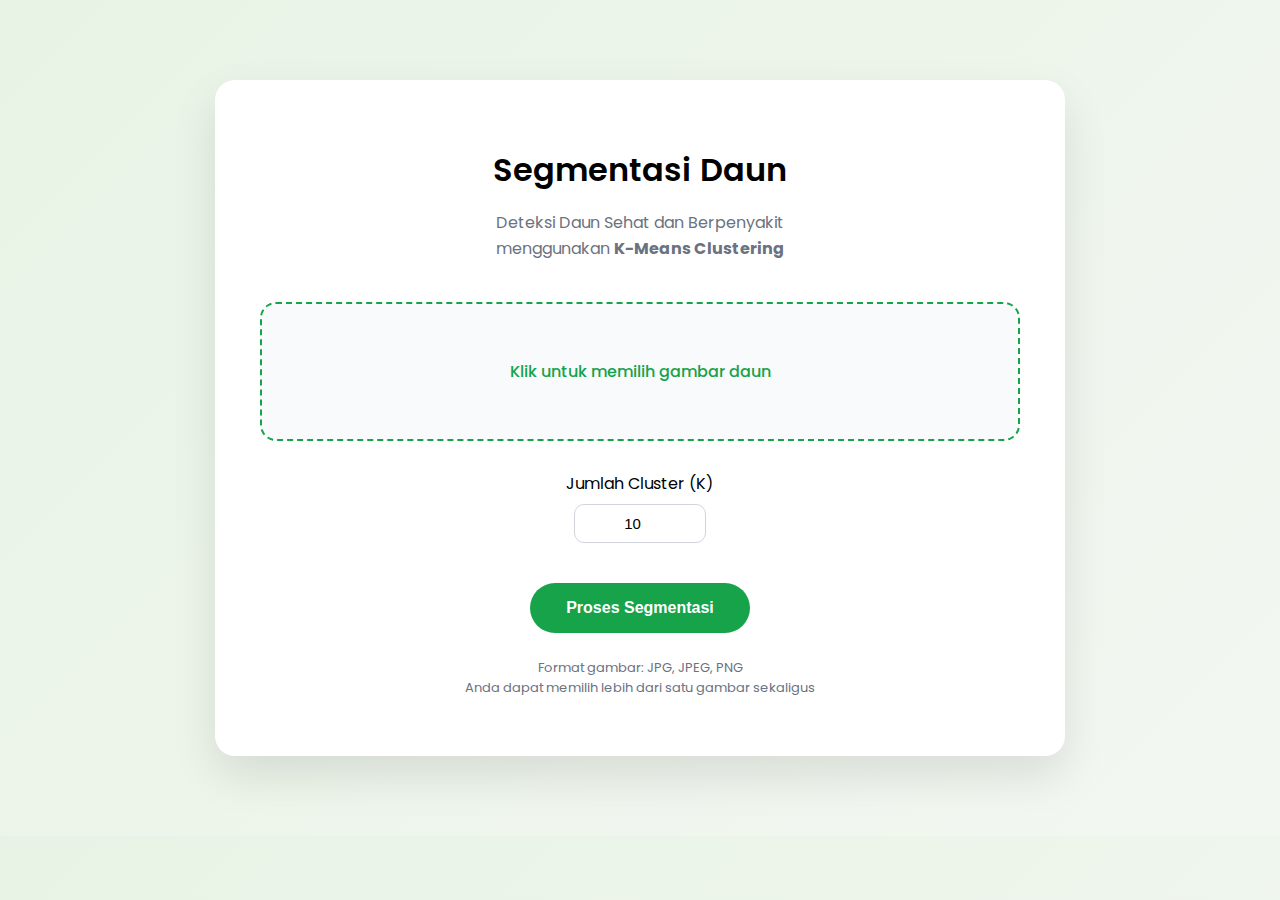
<file: templates/index.html>
<!DOCTYPE html>
<html lang="id">
  <head>
    <meta charset="UTF-8" />
    <title>Segmentasi Daun - K-Means</title>

    <link
      href="https://fonts.googleapis.com/css2?family=Poppins:wght@300;400;600&display=swap"
      rel="stylesheet"
    />

    <style>
      body {
        background: linear-gradient(135deg, #e8f3e5, #f3f7f2);
        font-family: "Poppins", sans-serif;
        margin: 0;
        padding: 0;
      }

      .container {
        max-width: 760px;
        margin: 80px auto;
        padding: 45px;
        background: #ffffff;
        border-radius: 20px;
        box-shadow: 0 20px 45px rgba(0, 0, 0, 0.1);
      }

      h1 {
        text-align: center;
        margin-bottom: 6px;
        font-weight: 600;
      }

      .subtitle {
        text-align: center;
        color: #6b7280;
        margin-bottom: 40px;
        line-height: 1.6;
      }

      .upload-box {
        border: 2px dashed #16a34a;
        border-radius: 16px;
        padding: 55px 20px;
        text-align: center;
        cursor: pointer;
        color: #16a34a;
        font-weight: 500;
        transition: 0.3s;
        background: #f9fafb;
        display: flex;
        align-items: center;
        justify-content: center;
      }

      .upload-box:hover {
        background: #ecfdf3;
        border-color: #15803d;
      }

      .upload-box input {
        display: none;
      }

      #fileName {
        font-size: 16px;
      }

      .form-group {
        margin-top: 30px;
        text-align: center;
      }

      input[type="number"] {
        margin-top: 8px;
        padding: 10px;
        width: 110px;
        text-align: center;
        border-radius: 10px;
        border: 1px solid #d1d5db;
        font-size: 15px;
      }

      .btn {
        margin-top: 40px;
        padding: 16px 36px;
        background: #16a34a;
        color: white;
        border: none;
        border-radius: 30px;
        cursor: pointer;
        font-size: 16px;
        font-weight: 600;
        transition: 0.3s;
      }

      .btn:hover {
        background: #15803d;
        transform: translateY(-2px);
      }

      .note {
        text-align: center;
        margin-top: 25px;
        font-size: 13px;
        color: #6b7280;
      }
    </style>
  </head>

  <body>
    <div class="container">
      <h1>Segmentasi Daun</h1>
      <p class="subtitle">
        Deteksi Daun Sehat dan Berpenyakit<br />
        menggunakan <b>K-Means Clustering</b>
      </p>

      <form method="POST" enctype="multipart/form-data">
        <label class="upload-box">
          <input
            type="file"
            name="images[]"
            id="imageInput"
            accept="image/*"
            multiple
            required
            onchange="showFileName()"
          />
          <span id="fileName">Klik untuk memilih gambar daun</span>
        </label>

        <div class="form-group">
          <label>
            Jumlah Cluster (K)
            <br />
            <input type="number" name="k" min="2" max="15" value="10" required />
          </label>
        </div>

        <div style="text-align: center">
          <button type="submit" class="btn">Proses Segmentasi</button>
        </div>
      </form>

      <p class="note">
        Format gambar: JPG, JPEG, PNG<br />
        Anda dapat memilih lebih dari satu gambar sekaligus
      </p>
    </div>

    <script>
      function showFileName() {
        const input = document.getElementById("imageInput");
        const fileName = document.getElementById("fileName");

        if (input.files.length === 0) {
          fileName.textContent = "Klik untuk memilih gambar daun";
        } else if (input.files.length === 1) {
          fileName.textContent = input.files[0].name;
        } else {
          fileName.textContent =
            input.files.length + " gambar dipilih";
        }
      }
    </script>
  </body>
</html>
</file>
